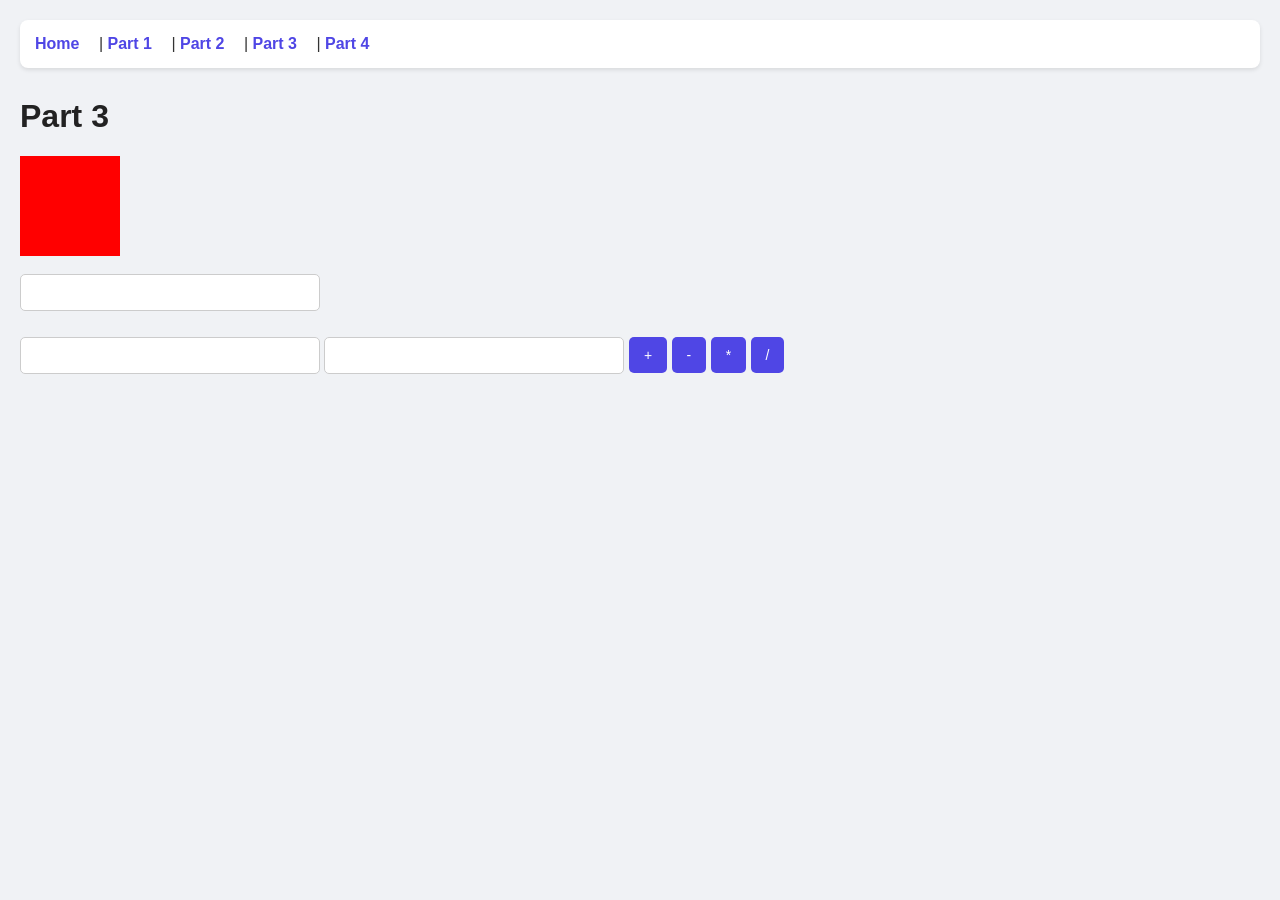
<file: part3.html>
<!DOCTYPE html>
<html lang="en">
<head>
    <meta charset="UTF-8">
    <meta name="viewport" content="width=device-width, initial-scale=1.0">
    <title>Assignment 5 - Part 3</title>
    <link rel="stylesheet" href="css/style.css">
</head>
<body>
    <nav>
        <a href="index.html">Home</a> | 
        <a href="part1.html">Part 1</a> | 
        <a href="part2.html">Part 2</a> | 
        <a href="part3.html">Part 3</a> | 
        <a href="part4.html">Part 4</a>
    </nav>
    <h1>Part 3</h1>

    <div id="hoverBox" style="width:100px; height:100px; background-color:red;"></div>
    <br>

    <input type="text" id="keyInput">
    <p id="displayKey"></p>

    <div>
        <input type="number" id="calc1">
        <input type="number" id="calc2">
        <button onclick="calc('+')">+</button>
        <button onclick="calc('-')">-</button>
        <button onclick="calc('*')">*</button>
        <button onclick="calc('/')">/</button>
        <p id="calcResult"></p>
    </div>

    <script src="js/part3.js"></script>
</body>
</html>
</file>
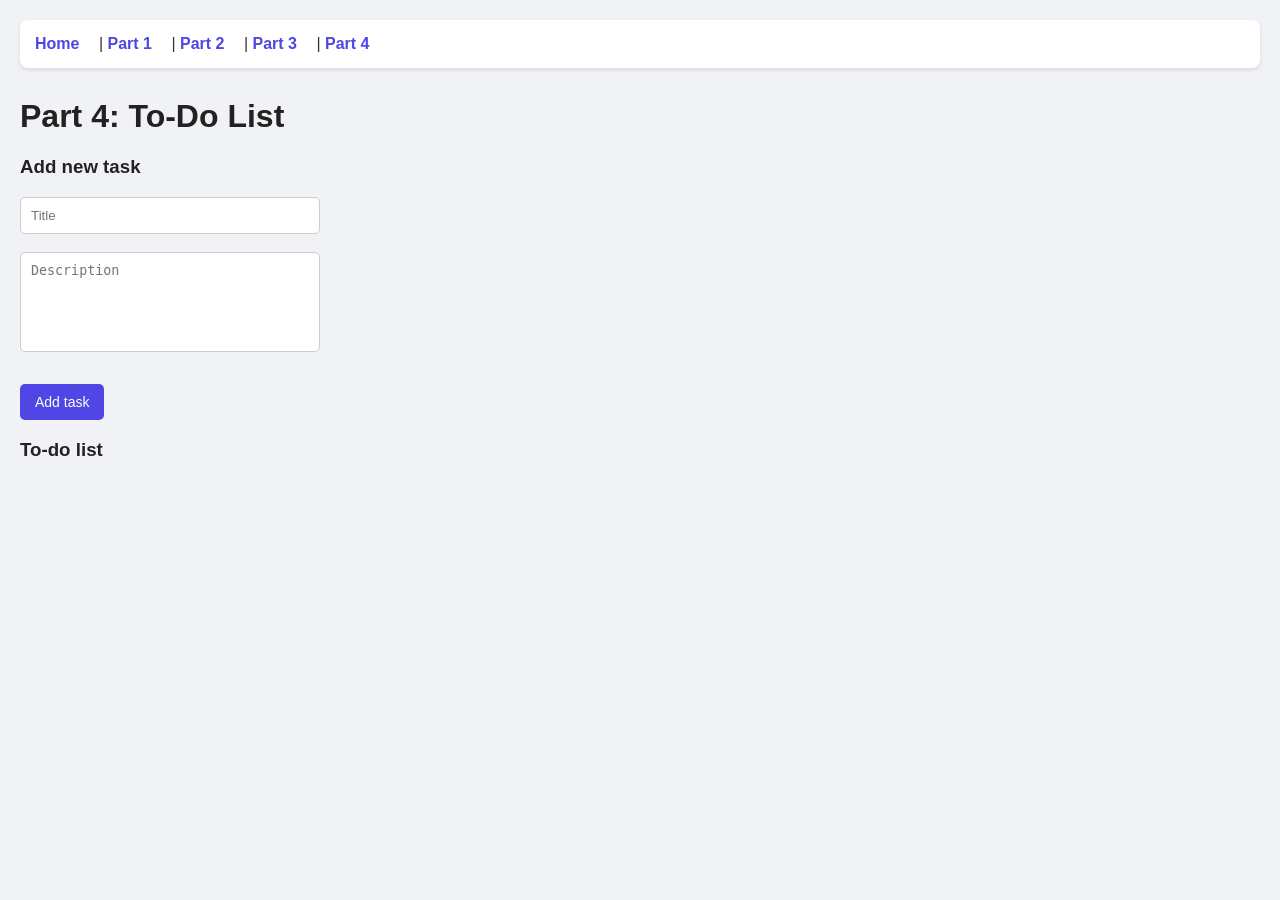
<file: part4.html>
<!DOCTYPE html>
<html lang="en">
<head>
    <meta charset="UTF-8">
    <meta name="viewport" content="width=device-width, initial-scale=1.0">
    <title>Assignment 5 - Part 4</title>
    <link rel="stylesheet" href="css/style.css">
</head>
<body>
    <nav>
        <a href="index.html">Home</a> | 
        <a href="part1.html">Part 1</a> | 
        <a href="part2.html">Part 2</a> | 
        <a href="part3.html">Part 3</a> | 
        <a href="part4.html">Part 4</a>
    </nav>
    <h1>Part 4: To-Do List</h1>

    <div>
        <h3>Add new task</h3>
        <input type="text" id="taskTitle" placeholder="Title"><br><br>
        <textarea id="taskDesc" placeholder="Description"></textarea><br><br>
        <button id="addTaskBtn">Add task</button>
    </div>

    <div>
        <h3>To-do list</h3>
        <ul id="todoList"></ul>
    </div>

    <script src="js/part4.js"></script>
</body>
</html>
</file>
<file: css/style.css>
body {
    font-family: Arial, sans-serif;
    background-color: #f0f2f5;
    margin: 0;
    padding: 20px;
    color: #333;
}

nav {
    background-color: #ffffff;
    padding: 15px;
    border-radius: 8px;
    box-shadow: 0 2px 4px rgba(0,0,0,0.1);
    margin-bottom: 30px;
}

nav a {
    text-decoration: none;
    color: #4f46e5;
    font-weight: bold;
    margin-right: 15px;
}

nav a:hover {
    text-decoration: underline;
}

h1, h3 {
    color: #222;
}

button {
    background-color: #4f46e5;
    color: white;
    border: none;
    padding: 10px 15px;
    border-radius: 5px;
    cursor: pointer;
    font-size: 14px;
    margin-top: 10px;
}

button:hover {
    background-color: #4338ca;
}

input[type="text"], input[type="number"], textarea {
    width: 100%;
    max-width: 300px;
    padding: 10px;
    border: 1px solid #ccc;
    border-radius: 5px;
    box-sizing: border-box;
}

textarea {
    height: 100px;
    resize: none;
}

ul {
    list-style: none;
    padding: 0;
    max-width: 400px;
}

li {
    background: #fff;
    padding: 15px;
    margin-bottom: 10px;
    border-radius: 5px;
    box-shadow: 0 1px 3px rgba(0,0,0,0.1);
    display: flex;
    justify-content: space-between;
    align-items: center;
}
</file>
